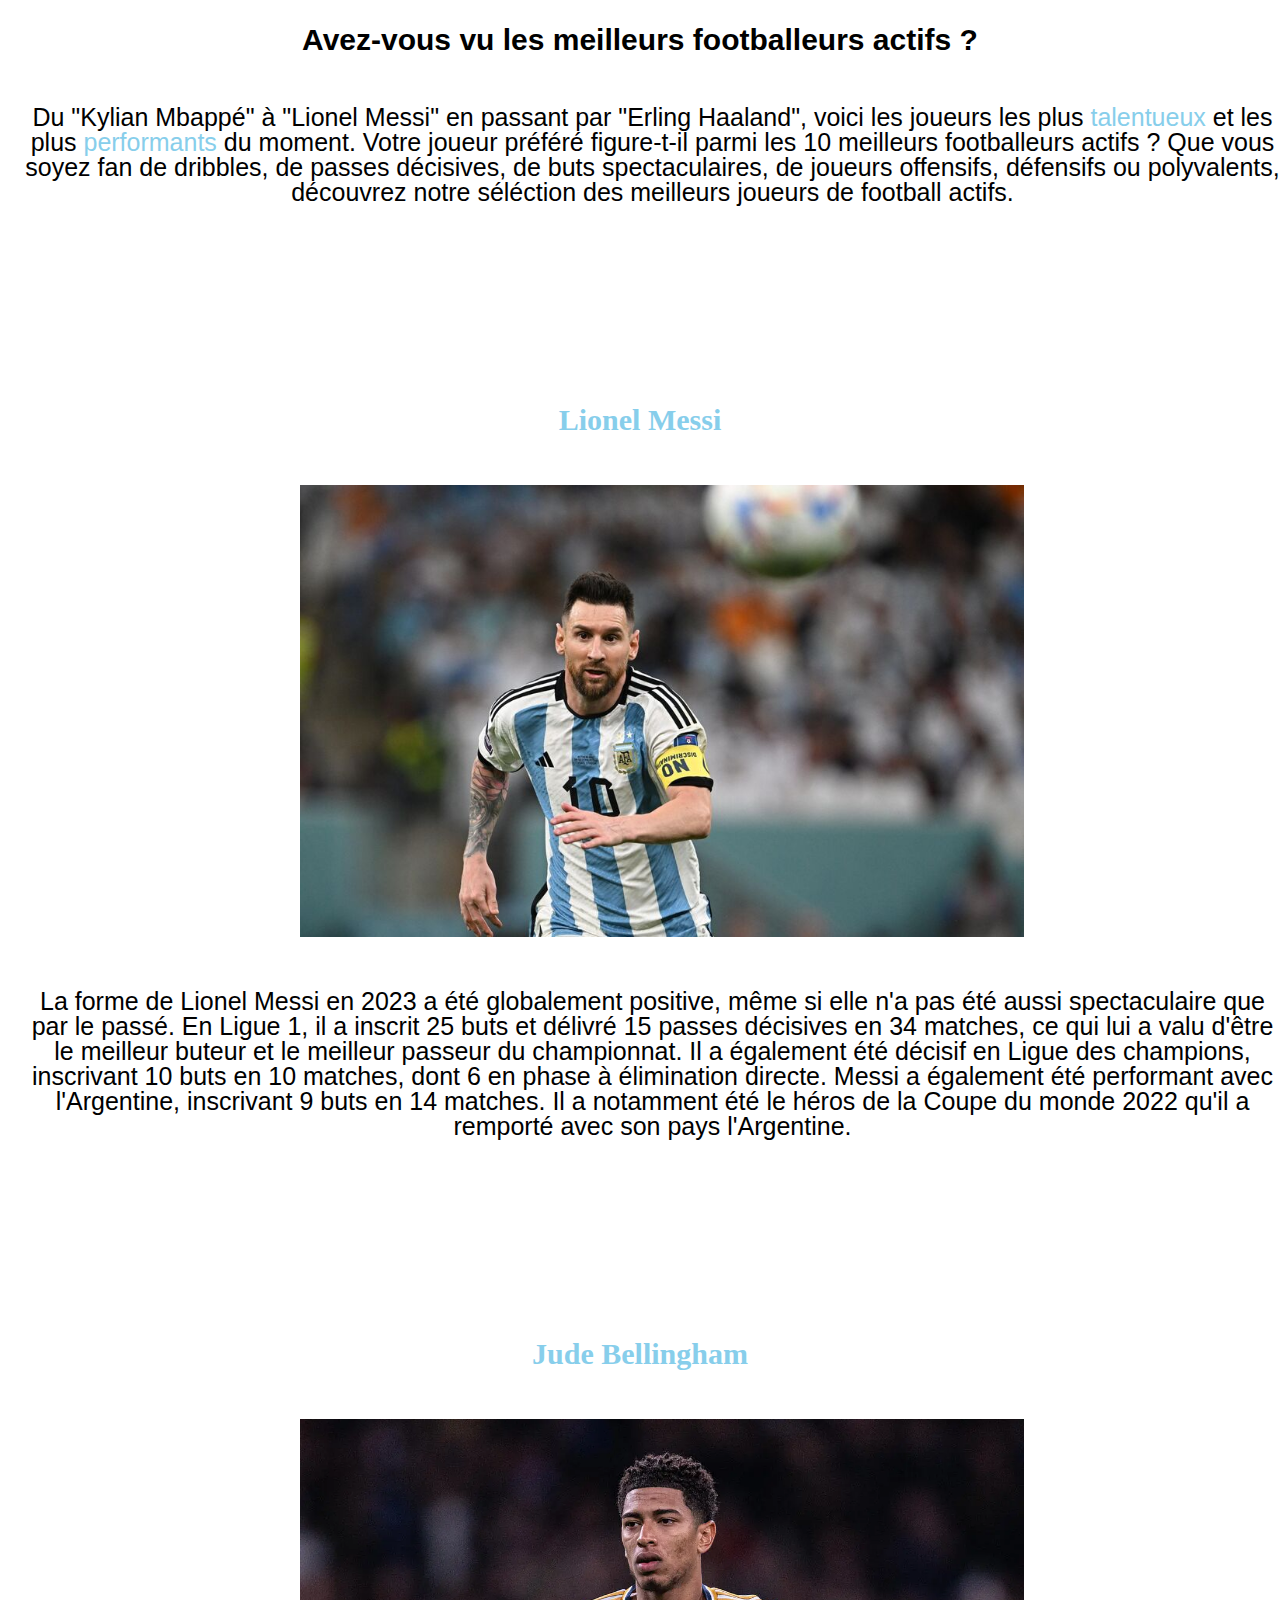
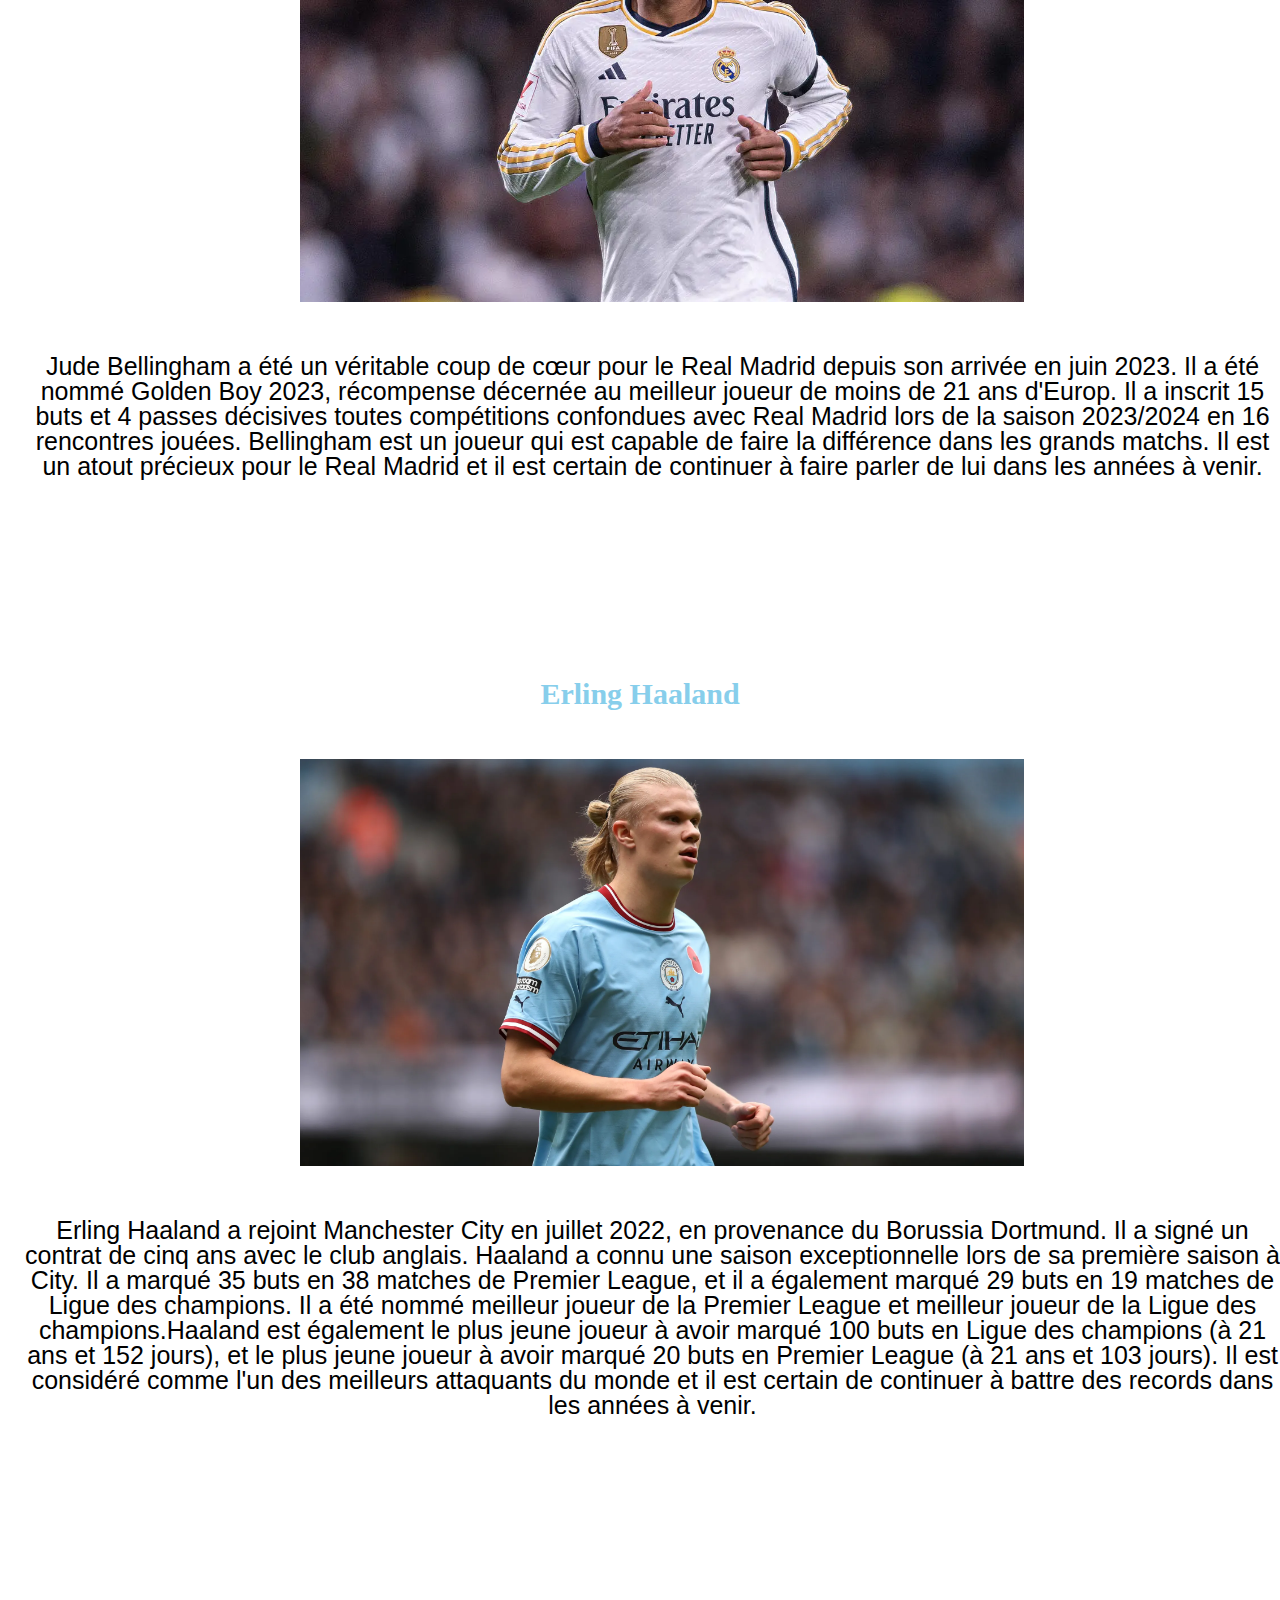
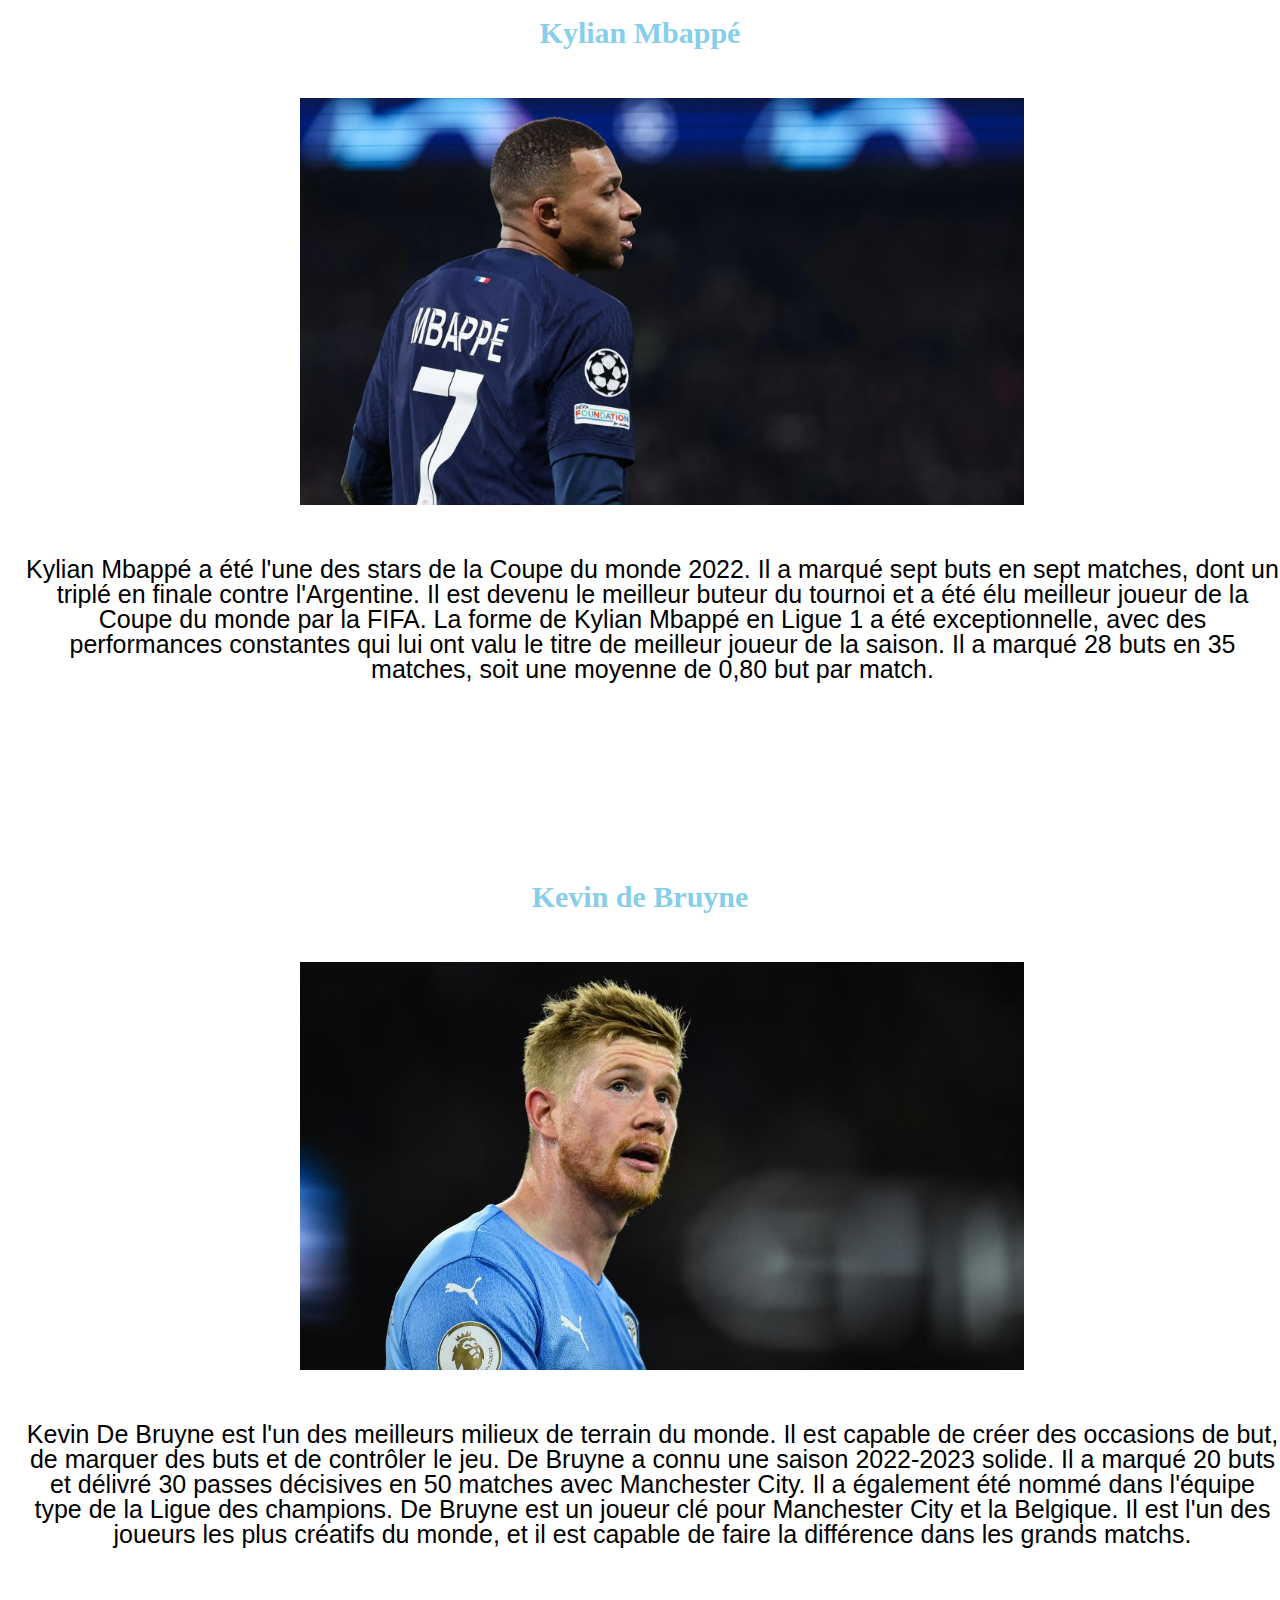
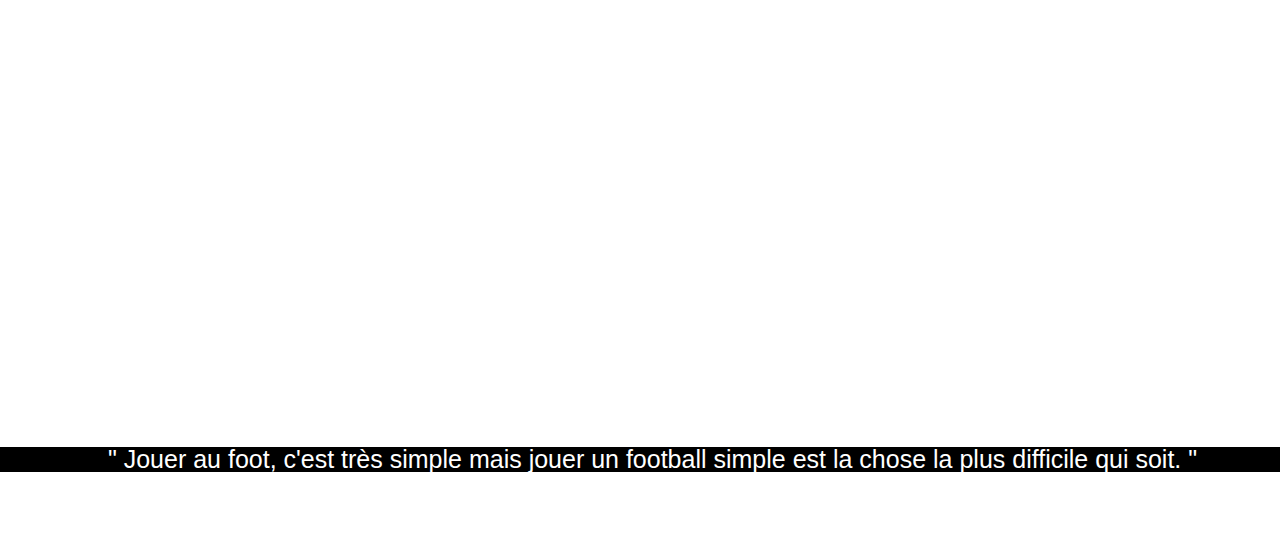
<file: HTML RENDU/index.html>
<!DOCTYPE html>
<html lang="en">

<head>
    <meta charset="UTF-8">
    <meta name="viewport" content="width=device-width, initial-scale=1.0">
    <title> Les meilleurs joueurs de football encore actifs.</title>
    <link rel="stylesheet" href="style.css">
</head>

<body>
    <main>

        <header>
            <h1>
                Avez-vous vu les meilleurs footballeurs actifs ?
            </h1>
            <p>
                Du "Kylian Mbappé" à "Lionel Messi" en passant par "Erling Haaland", voici les joueurs les plus <span
                    class="tlt">talentueux</span>
                et les plus <span class="performant">performants</span> du moment.

                Votre joueur préféré figure-t-il parmi les 10 meilleurs footballeurs actifs ? Que vous soyez fan de
                dribbles, de passes décisives, de buts spectaculaires, de joueurs offensifs, défensifs ou polyvalents,
                découvrez notre séléction des meilleurs joueurs de football actifs.
            </p>

        </header>

        <section class="LJ">

            <h2>
                <li> Lionel Messi</li>
            </h2>
            <img src="messi.jpg">
            <p> La forme de Lionel Messi en 2023 a été globalement positive, même si elle n'a pas été aussi
                spectaculaire que par le passé. En Ligue 1, il a inscrit 25 buts et délivré 15 passes décisives en
                34 matches, ce qui lui a valu d'être le meilleur buteur et le meilleur passeur du championnat. Il a
                également été décisif en Ligue des champions, inscrivant 10 buts en 10 matches, dont 6 en phase à
                élimination directe. Messi a également été performant avec l'Argentine, inscrivant 9 buts en 14
                matches. Il a notamment été le héros de la Coupe du monde 2022 qu'il a remporté avec son pays
                l'Argentine.
            </p>
        </section>

        <section class="LJ">

            <h2>
                <li> Jude Bellingham </li>
            </h2>
            <img src="bellingham.webp">
            <p>Jude Bellingham a été un véritable coup de cœur pour le Real Madrid depuis son arrivée en juin 2023. Il a
                été
                nommé Golden Boy 2023, récompense décernée au meilleur joueur de moins de 21 ans d'Europ. Il a inscrit
                15
                buts et 4 passes décisives
                toutes compétitions confondues avec Real Madrid lors de la saison 2023/2024 en 16 rencontres
                jouées. Bellingham est un joueur qui est capable de faire la différence dans les grands matchs. Il est
                un
                atout précieux pour le Real Madrid et il est certain de continuer à faire parler de lui dans les années
                à
                venir.
            </p>
        </section>

        <section class="EM">
            <h2>
                <li> Erling Haaland </li>
            </h2>
            <img src="Haaland.webp">
            <p>Erling Haaland a rejoint Manchester City en juillet 2022, en provenance du Borussia Dortmund. Il a signé
                un
                contrat de cinq ans avec le club anglais. Haaland a connu une saison exceptionnelle lors de sa première
                saison à City. Il a marqué 35 buts en 38
                matches de Premier League, et il a également marqué 29 buts en 19 matches de Ligue des champions. Il a
                été
                nommé meilleur joueur de la Premier League et meilleur joueur de la Ligue des champions.Haaland est
                également le plus jeune joueur à avoir marqué 100 buts en Ligue des champions (à 21 ans et 152 jours),
                et le
                plus jeune joueur à avoir marqué 20 buts en Premier League (à 21 ans et 103 jours). Il est considéré
                comme
                l'un des meilleurs attaquants du monde et il est certain de continuer à battre des
                records dans les années à venir.</p>
        </section>

        <section class="EM">
            <h2>
                <li> Kylian Mbappé</li>
            </h2>
            <img src="Mbappé.webp">
            <p> Kylian Mbappé a été l'une des stars de la Coupe du monde 2022. Il a marqué sept buts en sept matches,
                dont
                un triplé en finale contre l'Argentine. Il est devenu le meilleur buteur du tournoi et a été élu
                meilleur
                joueur de la Coupe du monde par la FIFA. La forme de Kylian Mbappé en Ligue 1 a été
                exceptionnelle, avec des performances constantes qui lui ont valu le titre de meilleur joueur de la
                saison.
                Il a marqué 28 buts en 35 matches, soit une moyenne de 0,80 but par match.
            </p>
        </section>

        <section>
            <h2>
                <li> Kevin de Bruyne</li>
            </h2>
            <img src="de bruyne.jpg">
            <p>Kevin De Bruyne est l'un des meilleurs milieux de terrain du monde. Il est capable de créer des occasions
                de
                but, de marquer des buts et de contrôler le jeu.

                De Bruyne a connu une saison 2022-2023 solide. Il a marqué 20 buts et délivré 30 passes décisives en 50
                matches avec Manchester City. Il a également été nommé dans l'équipe type de la Ligue des champions.

                De Bruyne est un joueur clé pour Manchester City et la Belgique. Il est l'un des joueurs les plus
                créatifs
                du monde, et il est capable de faire la différence dans les grands matchs. </p>
        </section>

        <footer> 
            <p>
                " Jouer au foot, c'est très simple mais jouer un football simple est la chose la plus difficile qui soit. " 
            
            </p>


        </footer>


        <a href="xedni.html"> Page suivante </a>


    </main>

</body>

</html>
</file>
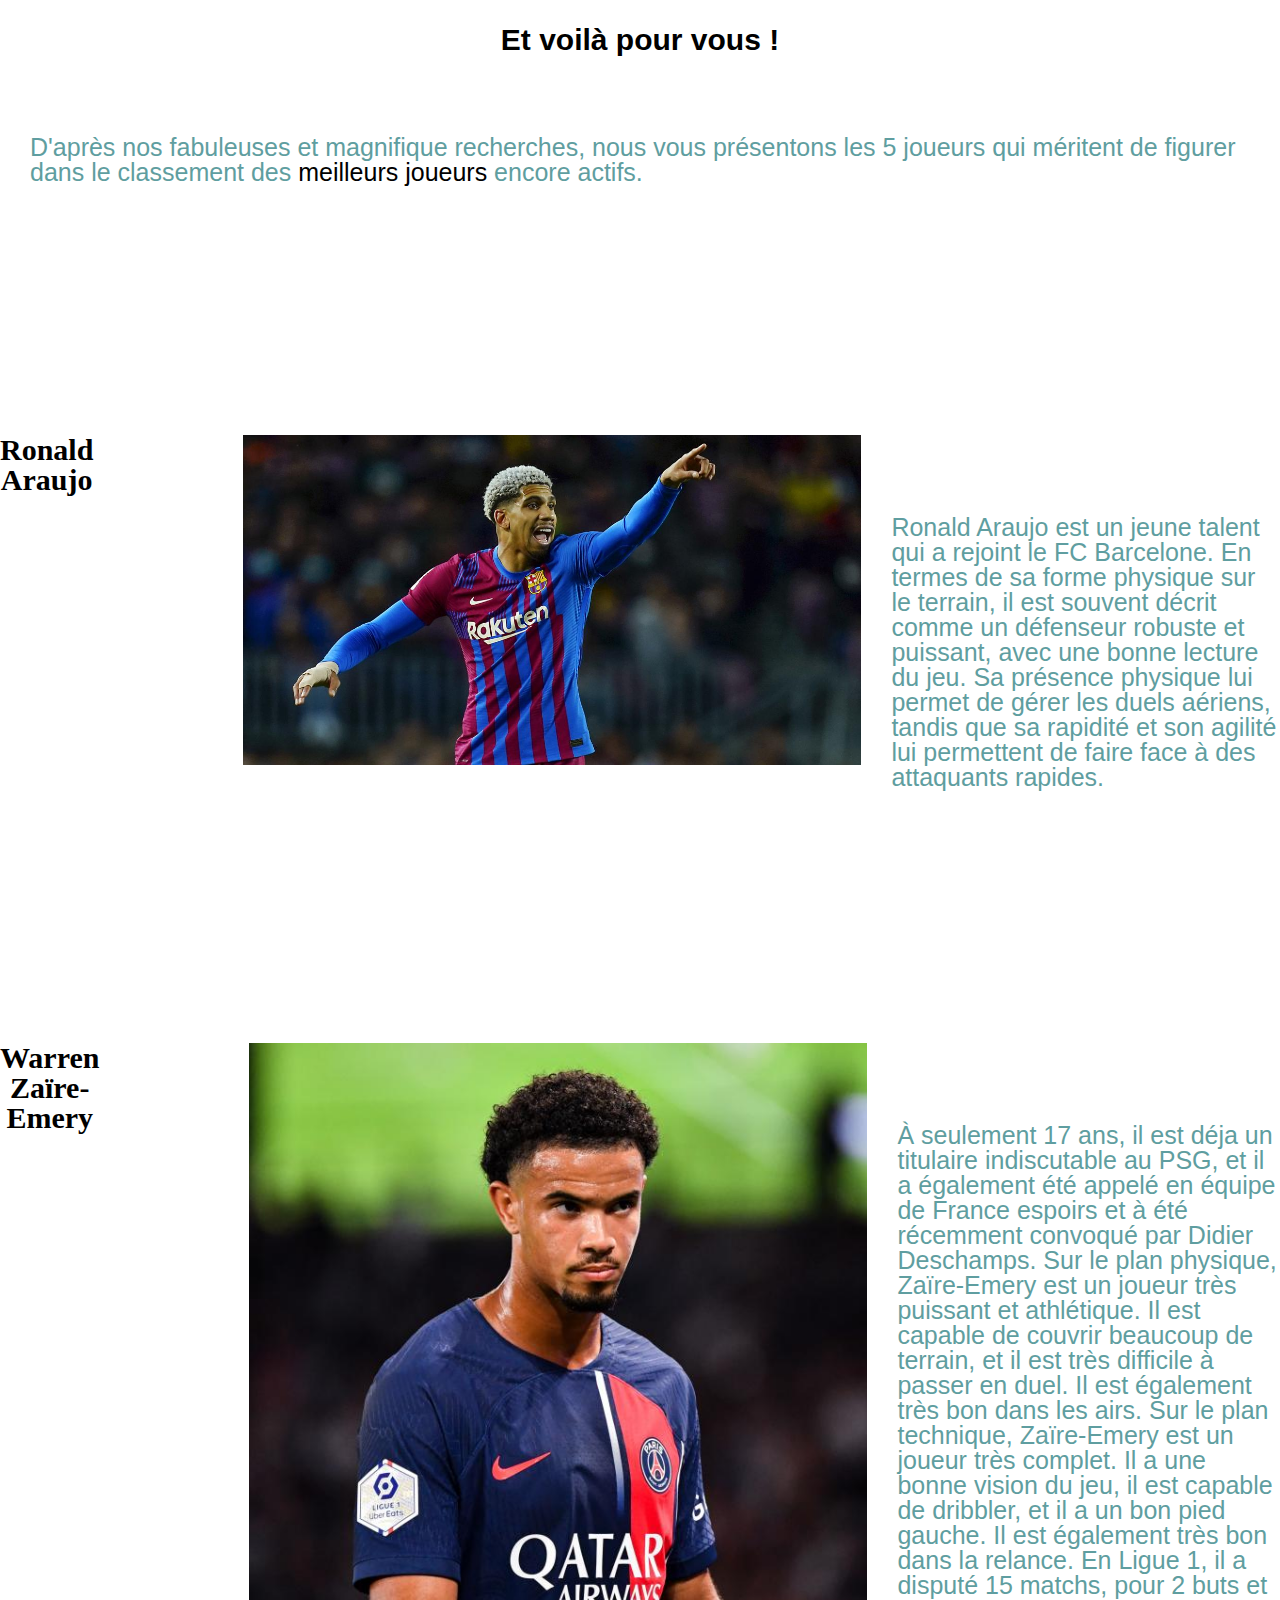
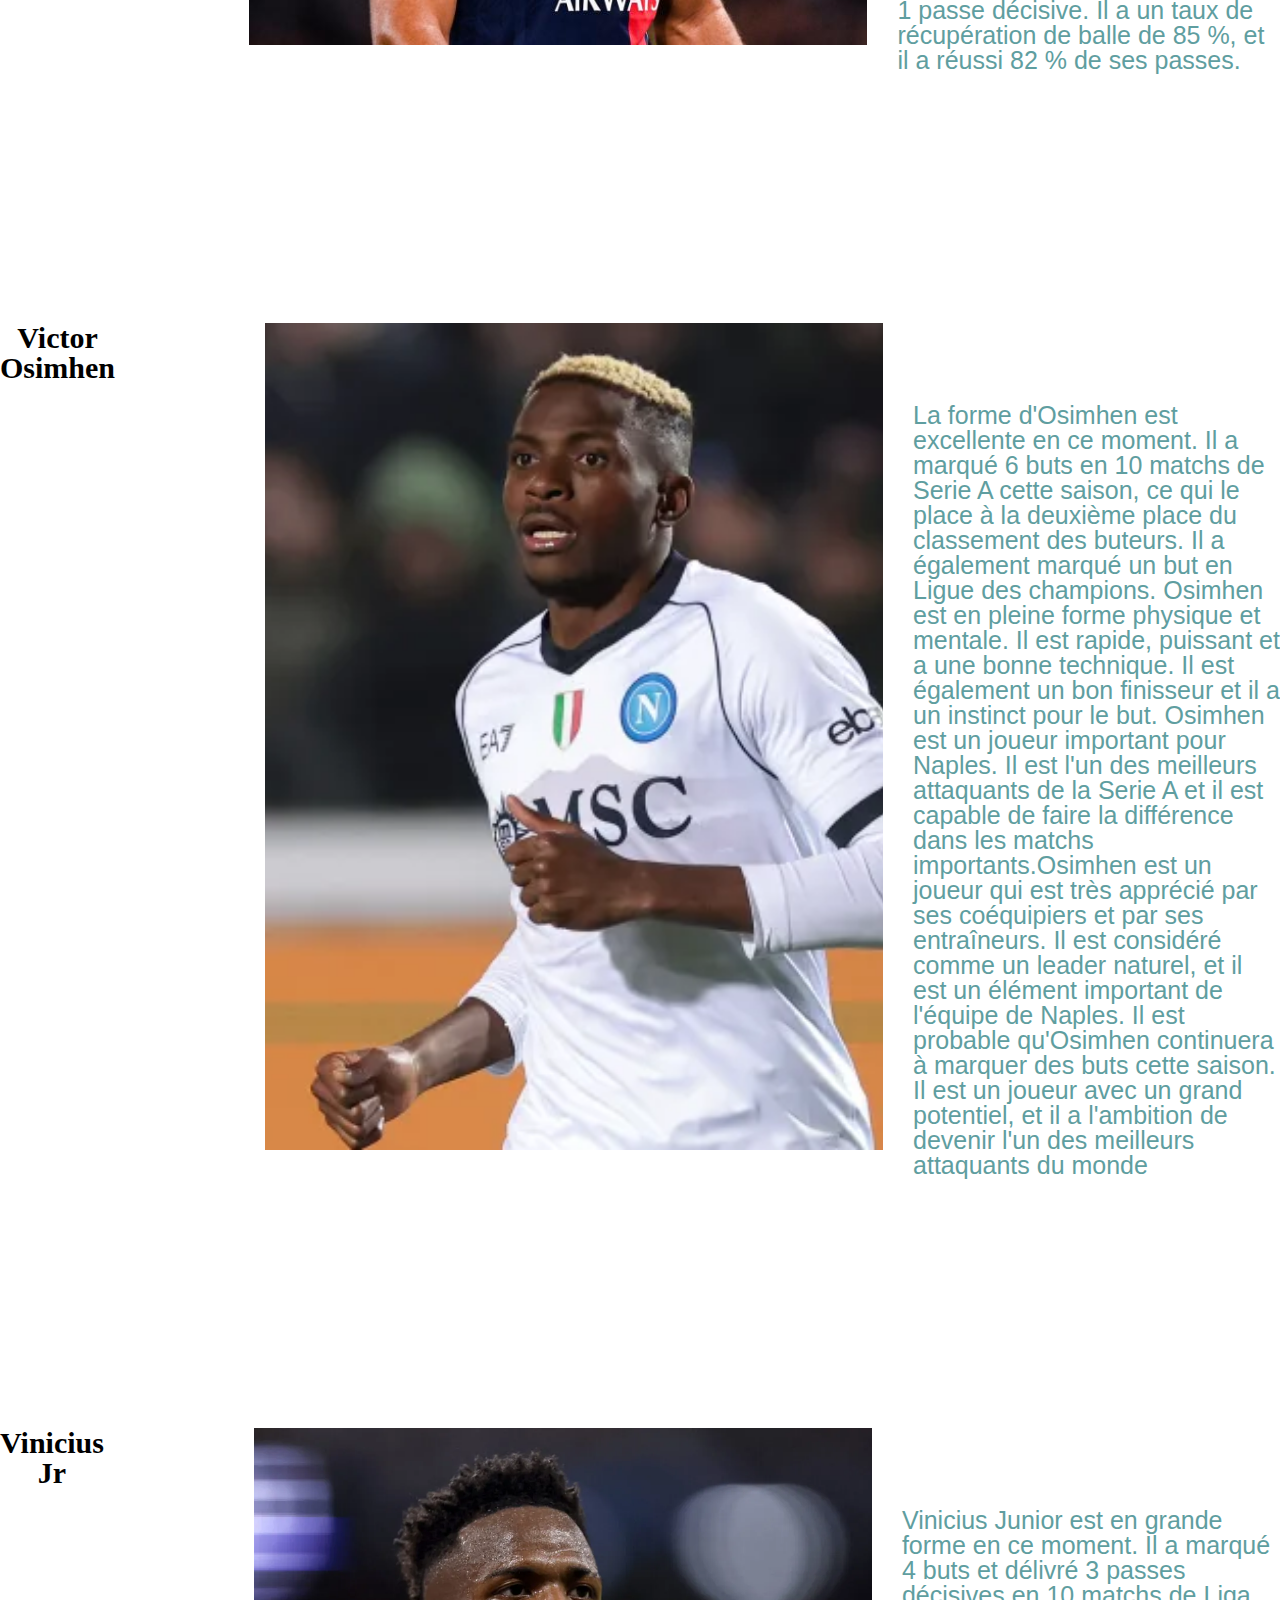
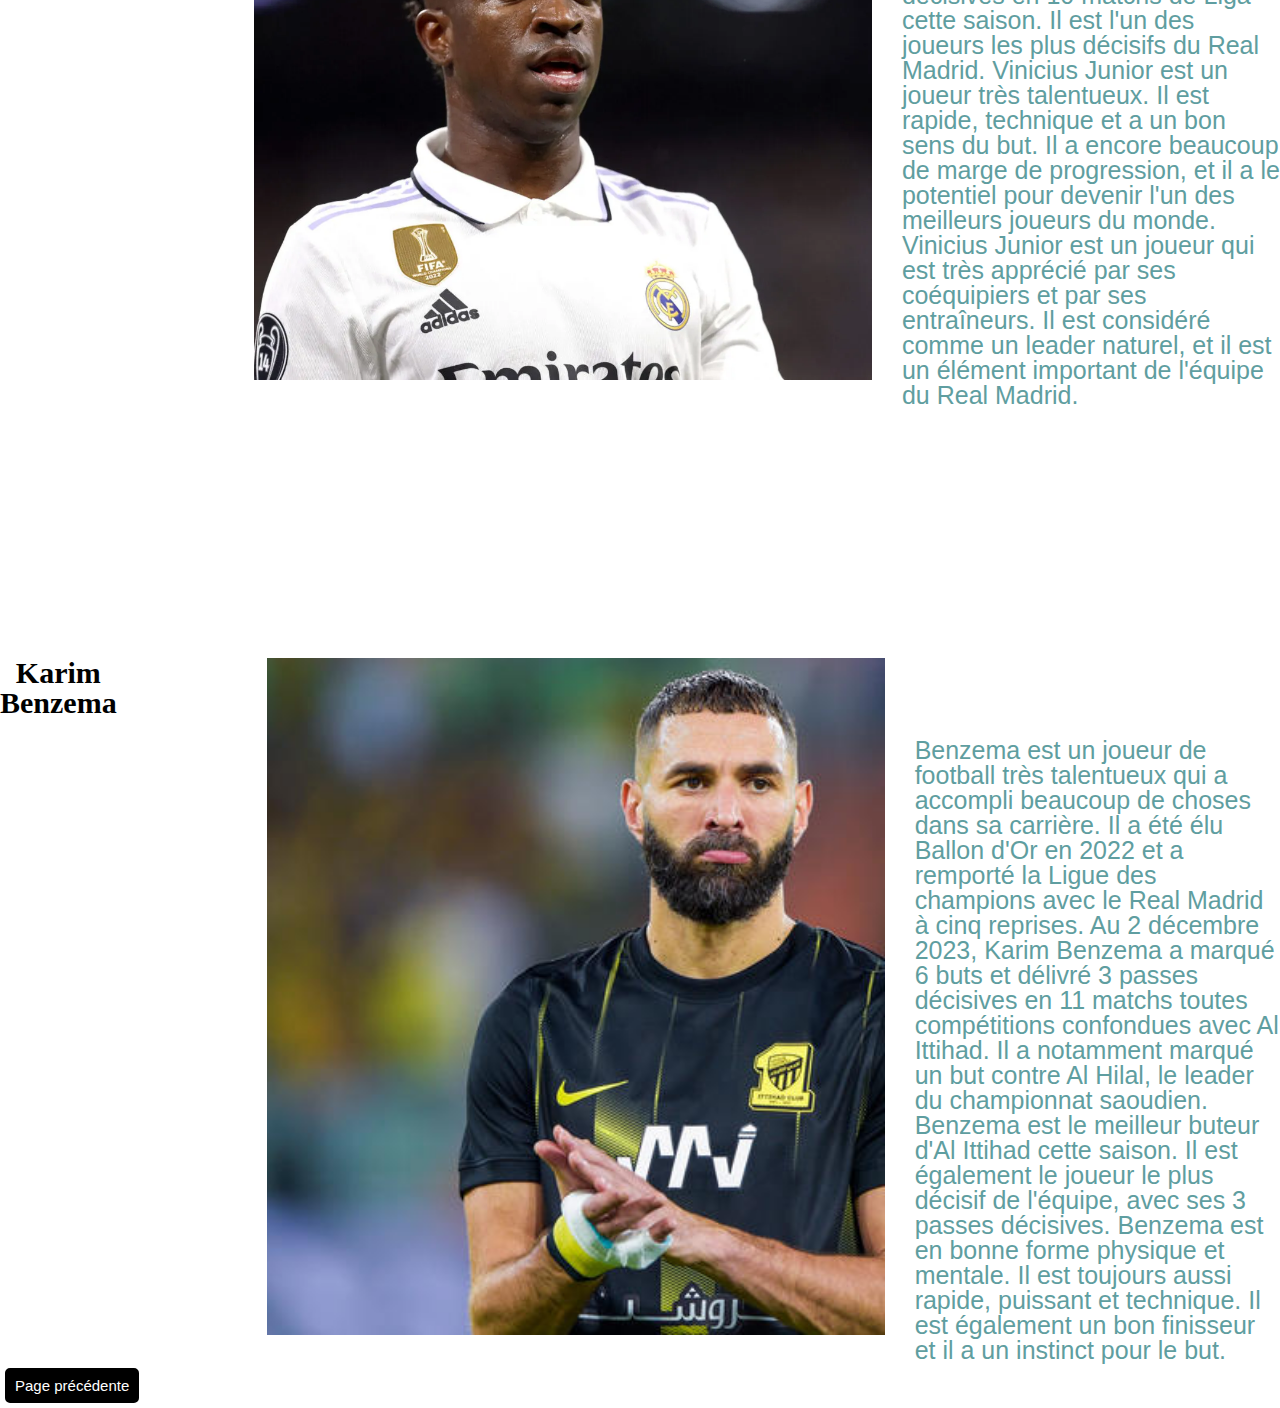
<file: HTML RENDU/xedni.html>
<!DOCTYPE html>
<html lang="en">

<head>
    <meta charset="UTF-8">
    <meta name="viewport" content="width=device-width, initial-scale=1.0">
    <title>Les meilleurs joueurs de football encore actifs.</title>
    <link rel="stylesheet" href="styl.css">
</head>

<h1>Et voilà pour vous !</h1>
<p> D'après nos fabuleuses et magnifique recherches, nous vous présentons les 5 joueurs qui méritent de figurer dans le
    classement des <span class="mllr">meilleurs joueurs</span> encore actifs.</p>



<body>





    <section class="araujo">

        <h2>
            <li> Ronald Araujo</li>
        </h2>
        <img src="araujo.jpg">
        <p>
            Ronald Araujo est un jeune talent qui a rejoint le FC Barcelone. En termes de sa forme physique sur le
            terrain,
            il est souvent décrit comme un défenseur robuste et puissant, avec une bonne lecture du jeu. Sa présence
            physique lui permet de gérer les duels aériens, tandis que sa rapidité et son agilité lui permettent de
            faire
            face à des attaquants rapides.
        </p>
    </section>




    <section>

        <h2>
            <li> Warren Zaïre-Emery </li>
        </h2>
        <img src="emer.jpg">
        <p>
            À seulement 17 ans, il est déja un
            titulaire indiscutable au PSG, et il a également été appelé en équipe de France espoirs et à été récemment
            convoqué par Didier Deschamps. Sur le plan physique, Zaïre-Emery est un joueur très puissant et athlétique.
            Il est capable de couvrir beaucoup
            de terrain, et il est très difficile à passer en duel. Il est également très bon dans les airs. Sur le plan
            technique, Zaïre-Emery est un joueur très complet. Il a une bonne vision du jeu, il est capable de
            dribbler, et il a un bon pied gauche. Il est également très bon dans la relance.
            En Ligue 1, il a disputé 15 matchs, pour 2 buts et 1 passe décisive.
            Il a un taux de récupération de balle de 85 %, et il a réussi 82 % de ses passes.
        </p>
    </section>



    <section>
        <h2>
            <li> Victor Osimhen </li>
        </h2>
        <img src="vcttr.webp">
        <p>La forme d'Osimhen est excellente en ce moment. Il a marqué 6 buts en 10 matchs de Serie A cette saison, ce
            qui
            le place à la deuxième place du classement des buteurs. Il a également marqué un but en Ligue des champions.
            Osimhen est en pleine forme physique et mentale. Il est rapide, puissant et a une bonne technique. Il est
            également un bon finisseur et il a un instinct pour le but. Osimhen est un joueur important pour Naples. Il
            est l'un des meilleurs attaquants de la Serie A et il est
            capable de faire la différence dans les matchs importants.Osimhen est un joueur qui est très apprécié par
            ses
            coéquipiers et par ses entraîneurs. Il est considéré comme un leader naturel, et il est un élément important
            de
            l'équipe de Naples. Il est probable qu'Osimhen continuera à marquer des buts cette saison. Il est un joueur
            avec un grand potentiel,
            et il a l'ambition de devenir l'un des meilleurs attaquants du monde</p>
    </section>




    <section>
        <h2>
            <li> Vinicius Jr </li>
        </h2>
        <img src="vini.webp">
        <p>Vinicius Junior est en grande forme en ce moment. Il a marqué 4 buts et délivré 3 passes décisives en 10
            matchs
            de Liga cette saison. Il est l'un des joueurs les plus décisifs du Real Madrid. Vinicius Junior est un
            joueur très talentueux. Il est rapide, technique et a un bon sens du but. Il a encore
            beaucoup de marge de progression, et il a le potentiel pour devenir l'un des meilleurs joueurs du monde.
            Vinicius
            Junior est un joueur qui est très apprécié par ses coéquipiers et par ses entraîneurs. Il est considéré
            comme un
            leader naturel, et il est un élément important de l'équipe du Real Madrid.
        </p>
    </section>





    <section>
        <h2>
            <li> Karim Benzema</li>
        </h2>
        <img src="Benzema.jpg">
        <p>Benzema est un joueur de football très talentueux qui a accompli beaucoup de choses dans sa carrière. Il a
            été
            élu Ballon d'Or en 2022 et a remporté la Ligue des champions avec le Real Madrid à cinq reprises. Au 2
            décembre
            2023, Karim Benzema a marqué 6 buts et délivré 3 passes décisives en 11 matchs toutes compétitions
            confondues
            avec Al Ittihad. Il a notamment marqué un but contre Al Hilal, le leader du championnat saoudien. Benzema
            est le meilleur buteur d'Al Ittihad cette saison. Il est également le joueur le plus décisif de
            l'équipe, avec ses 3 passes décisives. Benzema est en bonne forme physique et mentale. Il est toujours aussi
            rapide, puissant et technique. Il est
            également un bon finisseur et il a un instinct pour le but. </p>
    </section>

<a href="index.html"> Page précédente </a>
</body>

</html>
</file>
<file: HTML RENDU/style.css>
* {
    margin: 0;
    padding: 0;
    font-size: 15px;
    line-height: 1;
    box-sizing: border-box;
}

body {

    font-family: 'Inter', sans-serif;
}

h1 {
    margin-top: 25px;
    text-align: center;
    font-size: 30px;
    font-weight: 700;
}

section {
    margin-top: 200px;
}

h2 {
    text-align: center;
}

li {
    margin-bottom: 50px;
    font-size: 30px;
    font-family: Cambria, Cochin, Georgia, Times, 'Times New Roman', serif;
    color: skyblue;
}

img {
    width: 80%;
    padding-left: 300px;
    object-fit: cover
}

p {
    margin-top: 50px;
    padding-left: 25px;
    font-size: 25px;
    text-align: center;
    font-family: 'Lexend Deca', sans-serif;
}

.tlt,
.performant {
    color: skyblue;
    font-size: 25px;
}

@media screen and (max-width: 900px) {

    header {
        color: grey;
    }

    .section {
        flex-direction: column;
    }

    p {
        font-size: 20px;
    }
}

a {
    color: white;
    text-decoration: none;
    background-color: black;
    padding: 15px;
    display: inline-block;
    transition: all 0.7s;
    border: 5px solid white;
    border-radius: 10px;
    margin-left: 1600px;


}

a:hover {
    background-color: blue;
    padding: 15px;
    border-radius: 10px;
    display: inline-block;
}

footer {
   margin-top: 500px;
   background-color: black;
   color: white;
}
</file>
<file: HTML RENDU/styl.css>
* {
    margin: 0;
    padding: 0;
    font-size: 15px;
    line-height: 1;
    box-sizing: border-box;
}

body {

    font-family: 'Inter', sans-serif;
}

h1 {
    margin-top: 25px;
    text-align: center;
    font-size: 30px;
    font-weight: 700;
}

section {
    margin-top: 250px;
}

h2 {
    text-align: center;
}

li {
    margin-bottom: 50px;
    font-size: 30px;
    font-family: Cambria, Cochin, Georgia, Times, 'Times New Roman', serif;
    color: black;

}

img {
    width: 60%;
    padding-left: 150px;
    object-fit: cover;
    margin-bottom: 28px;

}




p {
    margin-top: 80px;
    padding-left: 30px;
    font-size: 25px;
    text-align: left;
    font-family: 'Lexend Deca', sans-serif;
}

@media screen and (max-width: 900px) {

    header {
        color: grey;
    }

    .section {
        flex-direction: column;
        font-size: 8px;
    }

}

.mllr {
    color: black;
    font-size: 25px;
}

section {
    display: flex;
}

h2,
p {
    color: cadetblue;
}

a {
    background-color: black;
    color: white;
    text-decoration: none;
    background-color: black;
    padding: 10px;
    display: inline-block;
    transition: all 0.7s;
    border: 5px solid white;
    border-radius: 10px;
}
a:hover {
    background-color: blue;
    padding: 15px;
    border-radius: 10px;
}
</file>
